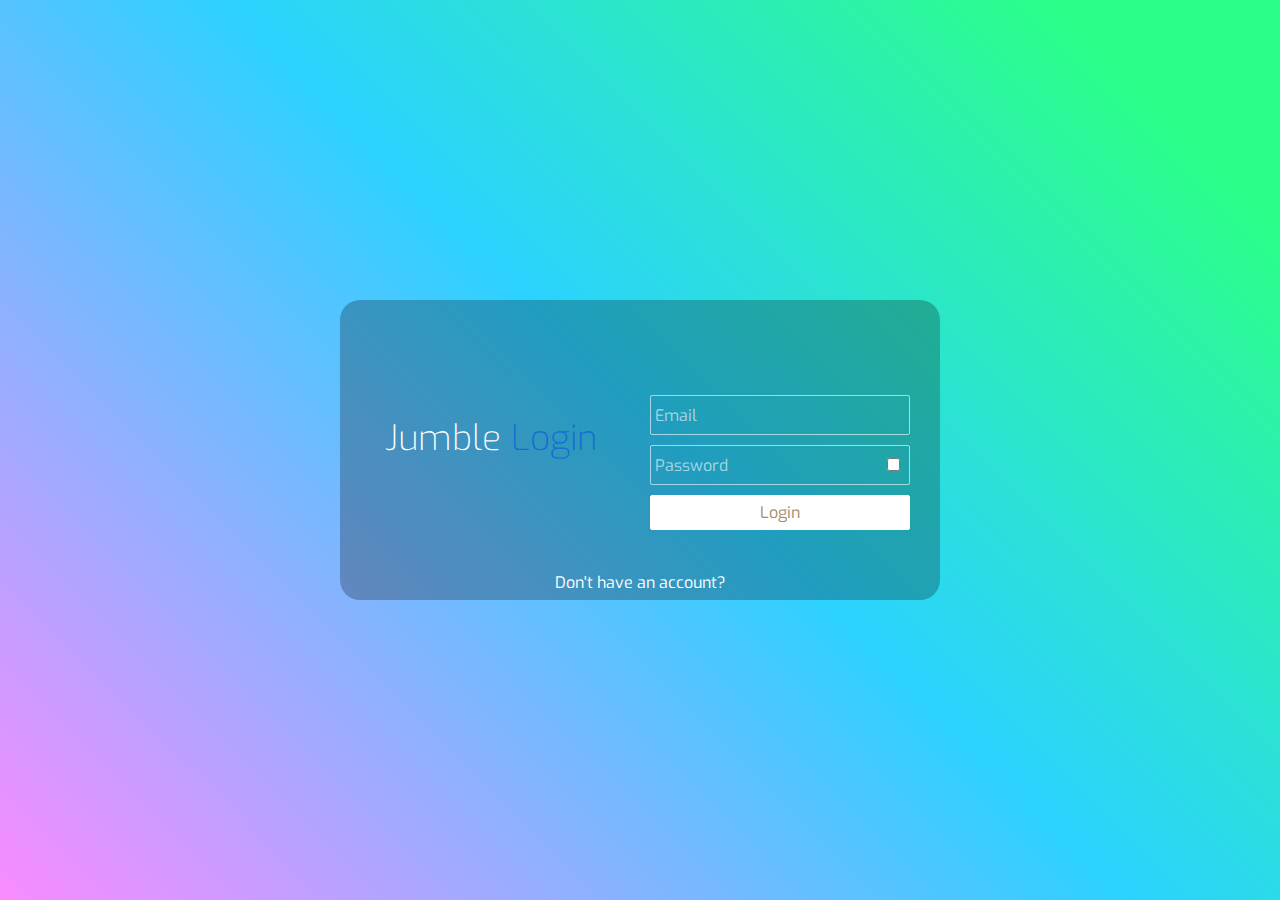
<file: login.html>
<!doctype html>
<html lang="en">

<head>
  <meta charset="utf-8">
  <meta name="viewport" content="width=device-width, initial-scale=1">
  <link rel="stylesheet" href="resources/login.css">
  <script src="https://ajax.googleapis.com/ajax/libs/jquery/3.5.1/jquery.min.js" defer></script>
  <script src="resources/login.js" defer></script>
  <title>Jumble</title>
</head>

<body>
  <div id="content">
    <div id="darken">
      <div class="error"></div>
      <div class="header">
        <div>Jumble<span id="specialText"> Login</span></div>
      </div>
      <div class="loginForm">
        <input type="text" placeholder="Email" id="email" name="email">
        <input type="password" placeholder="Password" id="password" name="password">
        <input type="checkbox" id="showPass" onclick="togglePass();">
        <input type="submit" id="submitButton" value="Login" onclick="callLogin();">
      </div>
      <input type="button" id="toggleButton" value="Don't have an account?" onclick="toggleLogin();">
    </div>
  </div>
</body>
</file>
<file: resources/login.css>
@import url(https://fonts.googleapis.com/css?family=Exo:100,200,400);
@import url(https://fonts.googleapis.com/css?family=Source+Sans+Pro:700,400,300);


body {
	margin: 0;
	padding: 0;
}

#content {
	width: 100vw;
	height: 100vh;
	margin: 0;
	padding: 0;
	background-color: #FA8BFF;
	background-image: linear-gradient(45deg, #FA8BFF 0%, #2BD2FF 52%, #2BFF88 90%);
	background-size: cover;
}

#darken {
	position: absolute;
	top: calc(50% - 150px);
	left: calc(50% - 300px);
	width: 600px;
	height: 300px;
	border-radius: 20px;
	background-color: rgba(0, 0, 0, 0.25);
}

.error {
	color: red;
	font-family: 'Exo', sans-serif;
	margin: auto;
	text-align: center;
	font-size: larger;
	margin-top: 3%;
}

#toggleButton {
	position: absolute;
	bottom: 1%;
	left: 33%;
	width: 34%;
	color: #fff;
	background: transparent;
	border: none;
	font-family: 'Exo', sans-serif;
	font-size: 16px;
	font-weight: 400;
	padding: 4px;
}

#toggleButton:hover {
	color: rgb(102, 204, 245);
	cursor: pointer;
}

.header {
	position: absolute;
	top: calc(50% - 35px);
	left: calc(50% - 255px);
	z-index: 2;
}

.header div {
	float: left;
	color: #fff;
	font-family: 'Exo', sans-serif;
	font-size: 35px;
	font-weight: 200;
}

#specialText {
	color: #116cd3;
}

.loginForm {
	position: absolute;
	top: calc(50% - 75px);
	left: calc(50%);
	height: 150px;
	width: 350px;
	padding: 10px;
	z-index: 2;
}

.loginForm input[type=text] {
	width: 250px;
	height: 30px;
	background: transparent;
	border: 1px solid rgba(255, 255, 255, 0.6);
	border-radius: 2px;
	color: #fff;
	font-family: 'Exo', sans-serif;
	font-size: 16px;
	font-weight: 400;
	padding: 4px;
	margin-top: 10px;
}

.loginForm input[type=password] {
	width: 250px;
	height: 30px;
	background: transparent;
	border: 1px solid rgba(255, 255, 255, 0.6);
	border-radius: 2px;
	color: #fff;
	font-family: 'Exo', sans-serif;
	font-size: 16px;
	font-weight: 400;
	padding: 4px;
	margin-top: 10px;
}

#showPass {
	position: relative;
	left: -9%;
}

.loginForm input[type=submit] {
	width: 260px;
	height: 35px;
	background: #fff;
	border: 1px solid #fff;
	cursor: pointer;
	border-radius: 2px;
	color: #a18d6c;
	font-family: 'Exo', sans-serif;
	font-size: 16px;
	font-weight: 400;
	padding: 6px;
	margin-top: 10px;
}

.loginForm input[type=submit]:hover {
	opacity: 0.8;
}

.loginForm input[type=submit]:active {
	opacity: 0.6;
}

.loginForm input[type=text]:focus {
	outline: none;
	border: 1px solid rgba(255, 255, 255, 0.9);
}

.loginForm input[type=password]:focus {
	outline: none;
	border: 1px solid rgba(255, 255, 255, 0.9);
}

.loginForm input[type=submit]:focus {
	outline: none;
}

::-webkit-input-placeholder {
	color: rgba(255, 255, 255, 0.6);
}

::-moz-input-placeholder {
	color: rgba(255, 255, 255, 0.6);
}
</file>
